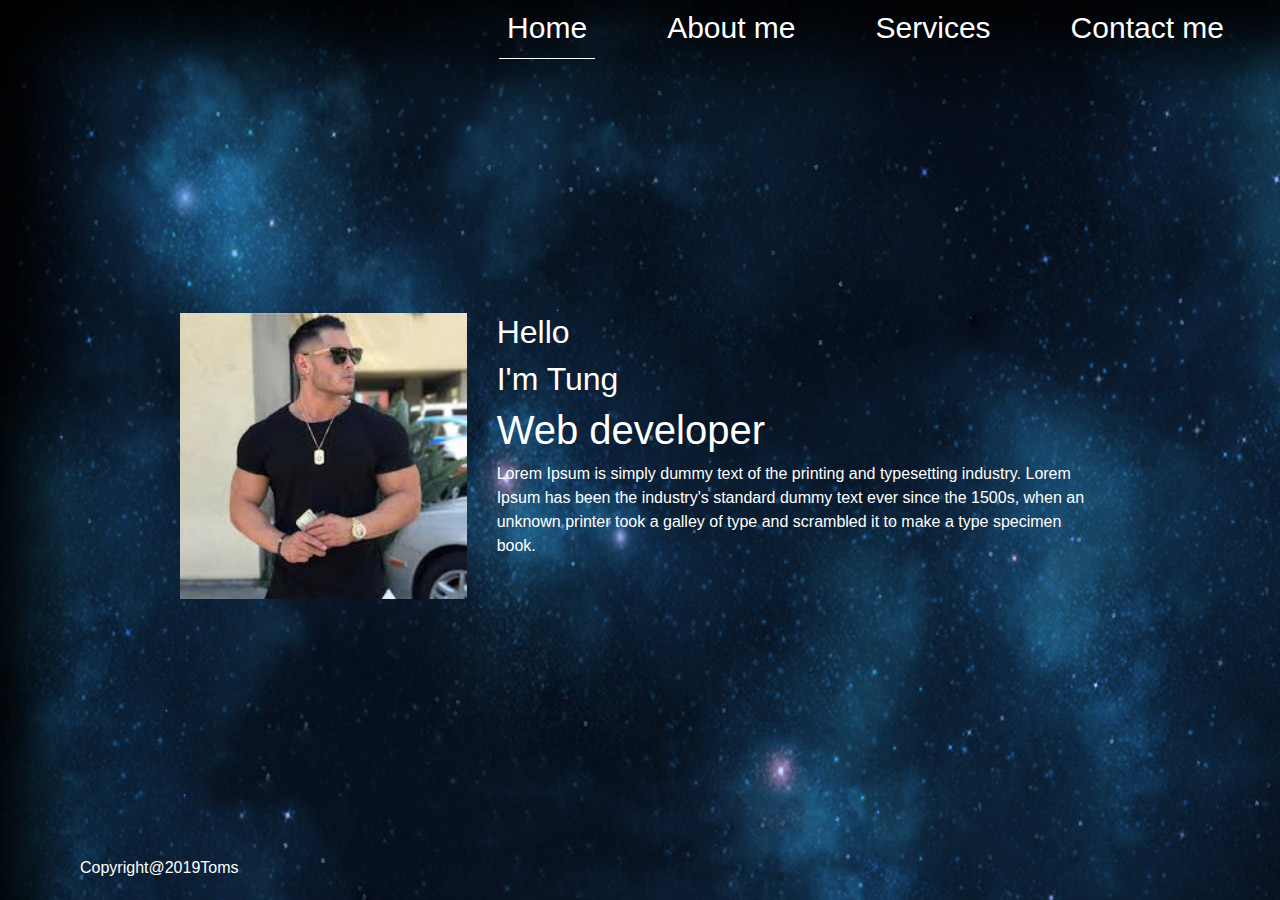
<file: index.html>
<!DOCTYPE html>
<html lang="en" dir="ltr">
  <head>
    <meta charset="utf-8">
    <title></title>
    <link rel="stylesheet" type="text/css" href="css/style.css">
    <link rel="stylesheet" href="https://stackpath.bootstrapcdn.com/bootstrap/4.3.1/css/bootstrap.min.css" integrity="sha384-ggOyR0iXCbMQv3Xipma34MD+dH/1fQ784/j6cY/iJTQUOhcWr7x9JvoRxT2MZw1T" crossorigin="anonymous">
    <script src="https://code.jquery.com/jquery-3.3.1.slim.min.js" integrity="sha384-q8i/X+965DzO0rT7abK41JStQIAqVgRVzpbzo5smXKp4YfRvH+8abtTE1Pi6jizo" crossorigin="anonymous"></script>
    <script src="https://cdnjs.cloudflare.com/ajax/libs/popper.js/1.14.7/umd/popper.min.js" integrity="sha384-UO2eT0CpHqdSJQ6hJty5KVphtPhzWj9WO1clHTMGa3JDZwrnQq4sF86dIHNDz0W1" crossorigin="anonymous"></script>
    <script src="https://stackpath.bootstrapcdn.com/bootstrap/4.3.1/js/bootstrap.min.js" integrity="sha384-JjSmVgyd0p3pXB1rRibZUAYoIIy6OrQ6VrjIEaFf/nJGzIxFDsf4x0xIM+B07jRM" crossorigin="anonymous"></script>
    <link rel="stylesheet" href="https://use.fontawesome.com/releases/v5.7.2/css/all.css" integrity="sha384-fnmOCqbTlWIlj8LyTjo7mOUStjsKC4pOpQbqyi7RrhN7udi9RwhKkMHpvLbHG9Sr" crossorigin="anonymous">
  </head>
  <body>
    <nav class="navbar navbar-expand-lg navbar-light custom-navbar">

      <button class="navbar-toggler" type="button" data-toggle="collapse" data-target="#navbarSupportedContent" aria-controls="navbarSupportedContent" aria-expanded="false" aria-label="Toggle navigation">
        <span class="navbar-toggler-icon"></span>
      </button>
      <div class="collapse navbar-collapse justify-content-end" id="navbarSupportedContent">
        <ul class="navbar-nav">
          <li class="nav-item active">
            <a class="nav-link" href="./index.html">Home <span class="sr-only">(current)</span></a>
          </li>
          <li class="nav-item">
            <a class="nav-link" href="./about-me.html">About me</a>
          </li>
          <li class="nav-item">
            <a class="nav-link" href="./services.html">Services</a>
          </li>
          
          <li class="nav-item">
            <a class="nav-link" href="./contact-me.html">Contact me</a>
          </li>
        </ul>
      </div>
    </nav>

    <div class="container cv-container">
      <div class="row justify-content-center">
        <div class="content col-sm-12 col-md-10">
          <div class="row">
            <div class="col-sm-6 col-md-4">
              <img src="images/02.jpg" class="profile-pic" alt="">
            </div>
            <div class="col-sm-6 col-md-8">
              <h2>Hello</h2>
              <h2>I'm Tung</h2>
              <h1>Web developer</h1>
              <p>Lorem Ipsum is simply dummy text of the printing and typesetting industry. Lorem Ipsum has been the industry's standard dummy text ever since the 1500s, when an unknown printer took a galley of type and scrambled it to make a type specimen book. </p>
            </div>
          </div>
        </div>
      </div>
    </div>
    <div class="footer">
      <p>Copyright@2019Toms</p>
      <div class="d-flex">

        <i class="fab fa-facebook-f"></i>
        <i class="fab fa-twitter"></i>
        <i class="fab fa-instagram"></i>
      </div>
    </div>
  </body>
</html>
</file>
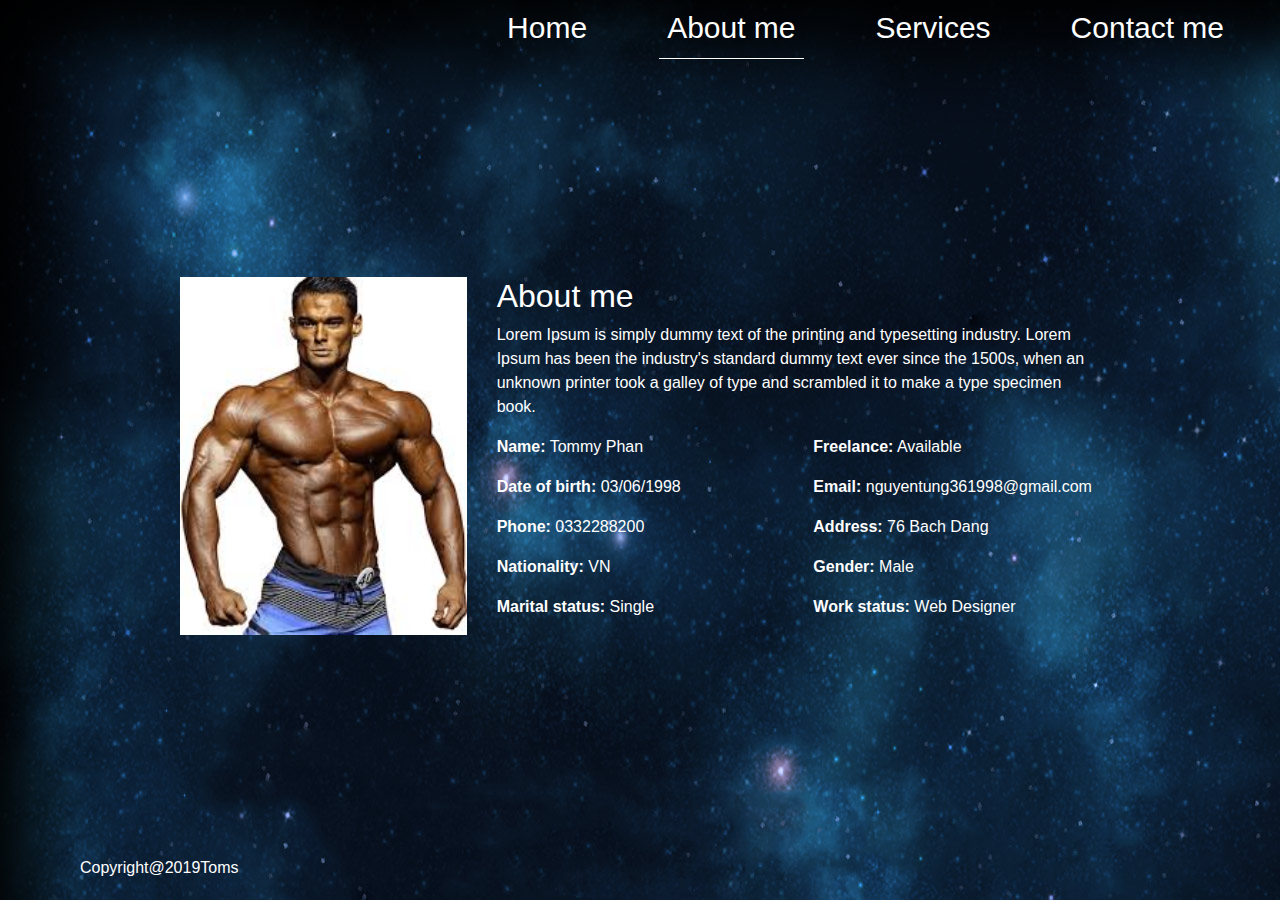
<file: about-me.html>
<!DOCTYPE html>
<html lang="en" dir="ltr">
  <head>
    <meta charset="utf-8">
    <title></title>
    <link rel="stylesheet" type="text/css" href="css/style.css">
    <link rel="stylesheet" href="https://stackpath.bootstrapcdn.com/bootstrap/4.3.1/css/bootstrap.min.css" integrity="sha384-ggOyR0iXCbMQv3Xipma34MD+dH/1fQ784/j6cY/iJTQUOhcWr7x9JvoRxT2MZw1T" crossorigin="anonymous">
    <script src="https://code.jquery.com/jquery-3.3.1.slim.min.js" integrity="sha384-q8i/X+965DzO0rT7abK41JStQIAqVgRVzpbzo5smXKp4YfRvH+8abtTE1Pi6jizo" crossorigin="anonymous"></script>
    <script src="https://cdnjs.cloudflare.com/ajax/libs/popper.js/1.14.7/umd/popper.min.js" integrity="sha384-UO2eT0CpHqdSJQ6hJty5KVphtPhzWj9WO1clHTMGa3JDZwrnQq4sF86dIHNDz0W1" crossorigin="anonymous"></script>
    <script src="https://stackpath.bootstrapcdn.com/bootstrap/4.3.1/js/bootstrap.min.js" integrity="sha384-JjSmVgyd0p3pXB1rRibZUAYoIIy6OrQ6VrjIEaFf/nJGzIxFDsf4x0xIM+B07jRM" crossorigin="anonymous"></script>
    <link rel="stylesheet" href="https://use.fontawesome.com/releases/v5.7.2/css/all.css" integrity="sha384-fnmOCqbTlWIlj8LyTjo7mOUStjsKC4pOpQbqyi7RrhN7udi9RwhKkMHpvLbHG9Sr" crossorigin="anonymous">
  </head>
  <body>
    <nav class="navbar navbar-expand-lg navbar-light custom-navbar">

      <button class="navbar-toggler" type="button" data-toggle="collapse" data-target="#navbarSupportedContent" aria-controls="navbarSupportedContent" aria-expanded="false" aria-label="Toggle navigation">
        <span class="navbar-toggler-icon"></span>
      </button>
      <div class="collapse navbar-collapse justify-content-end" id="navbarSupportedContent">
        <ul class="navbar-nav">
          <li class="nav-item ">
            <a class="nav-link" href="./index.html">Home <span class="sr-only">(current)</span></a>
          </li>
          <li class="nav-item active">
            <a class="nav-link" href="./about-me.html">About me</a>
          </li>
          <li class="nav-item">
            <a class="nav-link" href="./services.html">Services</a>
          </li>

          <li class="nav-item">
            <a class="nav-link" href="./contact-me.html">Contact me</a>
          </li>
        </ul>
      </div>
    </nav>

    <div class="container cv-container">
      <div class="row justify-content-center">
        <div class="content col-sm-12 col-md-10">
          <div class="row">
            <div class="col-sm-6 col-md-4">
              <img src="images/01.jpg" class="profile-pic" alt="">
            </div>
            <div class="col-sm-6 col-md-8">
              <h2>About me</h2>
              <p>Lorem Ipsum is simply dummy text of the printing and typesetting industry. Lorem Ipsum has been the industry's standard dummy text ever since the 1500s, when an unknown printer took a galley of type and scrambled it to make a type specimen book. </p>
              <div class="row">
                <div class="col-sm-12 col-md-6">
                  <p><b>Name:</b> Tommy Phan</p>
                  <p><b>Date of birth:</b> 03/06/1998</p>
                  <p><b>Phone:</b> 0332288200</p>
                  <p><b>Nationality:</b> VN</p>
                  <p><b>Marital status:</b> Single</p>

                </div>
                <div class="col-sm-12 col-md-6">
                  <p><b>Freelance:</b> Available</p>
                  <p><b>Email:</b> nguyentung361998@gmail.com</p>
                  <p><b>Address:</b> 76 Bach Dang</p>
                  <p><b>Gender:</b> Male</p>
                  <p><b>Work status:</b> Web Designer</p>


                </div>
              </div>
            </div>
          </div>
        </div>
      </div>
    </div>
    <div class="footer">
      <p>Copyright@2019Toms</p>
      <div class="d-flex">

        <i class="fab fa-facebook-f"></i>
        <i class="fab fa-twitter"></i>
        <i class="fab fa-instagram"></i>
      </div>
    </div>
  </body>
</html>
</file>
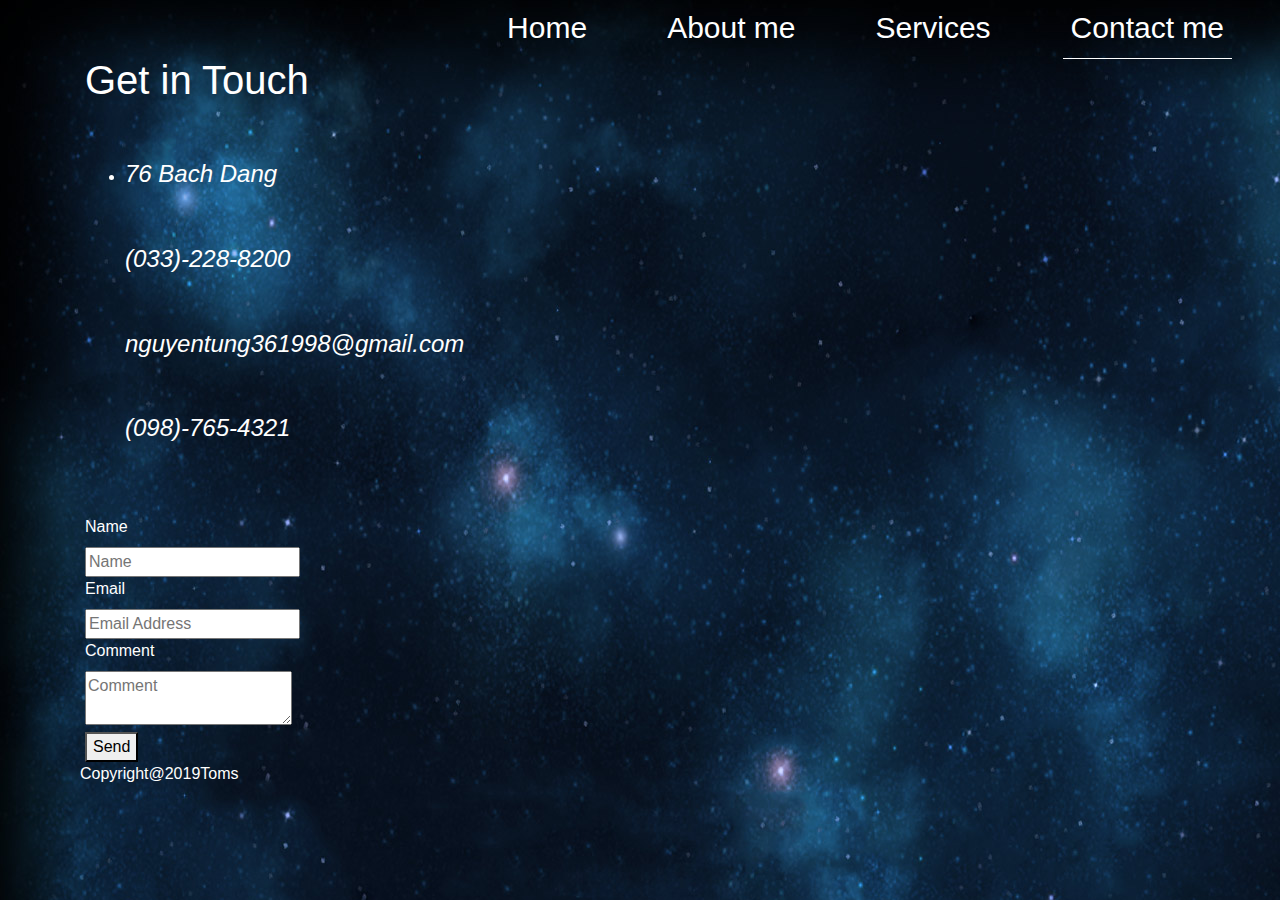
<file: contact-me.html>
<!DOCTYPE html>
<html lang="en" dir="ltr">
  <head>
    <meta charset="utf-8">
    <title></title>
    <link rel="stylesheet" type="text/css" href="css/style.css">
    <link rel="stylesheet" href="https://stackpath.bootstrapcdn.com/bootstrap/4.3.1/css/bootstrap.min.css" integrity="sha384-ggOyR0iXCbMQv3Xipma34MD+dH/1fQ784/j6cY/iJTQUOhcWr7x9JvoRxT2MZw1T" crossorigin="anonymous">
    <script src="https://code.jquery.com/jquery-3.3.1.slim.min.js" integrity="sha384-q8i/X+965DzO0rT7abK41JStQIAqVgRVzpbzo5smXKp4YfRvH+8abtTE1Pi6jizo" crossorigin="anonymous"></script>
    <script src="https://cdnjs.cloudflare.com/ajax/libs/popper.js/1.14.7/umd/popper.min.js" integrity="sha384-UO2eT0CpHqdSJQ6hJty5KVphtPhzWj9WO1clHTMGa3JDZwrnQq4sF86dIHNDz0W1" crossorigin="anonymous"></script>
    <script src="https://stackpath.bootstrapcdn.com/bootstrap/4.3.1/js/bootstrap.min.js" integrity="sha384-JjSmVgyd0p3pXB1rRibZUAYoIIy6OrQ6VrjIEaFf/nJGzIxFDsf4x0xIM+B07jRM" crossorigin="anonymous"></script>
    <link rel="stylesheet" href="https://use.fontawesome.com/releases/v5.7.2/css/all.css" integrity="sha384-fnmOCqbTlWIlj8LyTjo7mOUStjsKC4pOpQbqyi7RrhN7udi9RwhKkMHpvLbHG9Sr" crossorigin="anonymous">
  </head>
  <body>
    <nav class="navbar navbar-expand-lg navbar-light custom-navbar">

      <button class="navbar-toggler" type="button" data-toggle="collapse" data-target="#navbarSupportedContent" aria-controls="navbarSupportedContent" aria-expanded="false" aria-label="Toggle navigation">
        <span class="navbar-toggler-icon"></span>
      </button>
      <div class="collapse navbar-collapse justify-content-end" id="navbarSupportedContent">
        <ul class="navbar-nav">
          <li class="nav-item">
            <a class="nav-link" href="./index.html">Home <span class="sr-only">(current)</span></a>
          </li>
          <li class="nav-item">
            <a class="nav-link" href="./about-me.html">About me</a>
          </li>
          <li class="nav-item">
            <a class="nav-link" href="./services.html">Services</a>
          </li>
          <li class="nav-item active">
            <a class="nav-link active" href="./contact-me.html">Contact me</a>
          </li>
        </ul>
      </div>
    </nav>

    <section id="main">
      <div class="container">
        <article id="main-col">
          <h1 class="page-title">Get in Touch</h1><br></br>
          <ul id="contact-me">
            <li>


              <h4><i class="fas fa-globe-asia"> 76 Bach Dang</i></h4>
              <br></br>


            <h4><i class="fas fa-mobile-alt"> (033)-228-8200</i></h4>
            <br></br>


          <h4><i class="fas fa-mail-bulk"> nguyentung361998@gmail.com</i></h4>
          <br></br>


        <h4><i class="fas fa-fax"> (098)-765-4321</i></h4>
        <br></br>




            </li>

            </ul>
         </article>

         <aside id="sidebar">
           <div class="dark">

          <form class="quote">
            <div>
              <label>Name</label><br>
              <input type="text" placeholder="Name">
              </div>
              <div>
              <label>Email</label><br>
              <input type="text" placeholder="Email Address">
              </div>
              <div>
                <label>Comment</label><br>
                <textarea placeholder="Comment"></textarea>
                </div>
                <button class="button_1" type="submit">Send</button>
                </form>
          </div>
        </aside>

       </div>
    </section>
    <div class="footer">
      <p>Copyright@2019Toms</p>
      <div class="d-flex">

        <i class="fab fa-facebook-f"></i>
        <i class="fab fa-twitter"></i>
        <i class="fab fa-instagram"></i>
      </div>
    </div>
  </body>
</html>
</file>
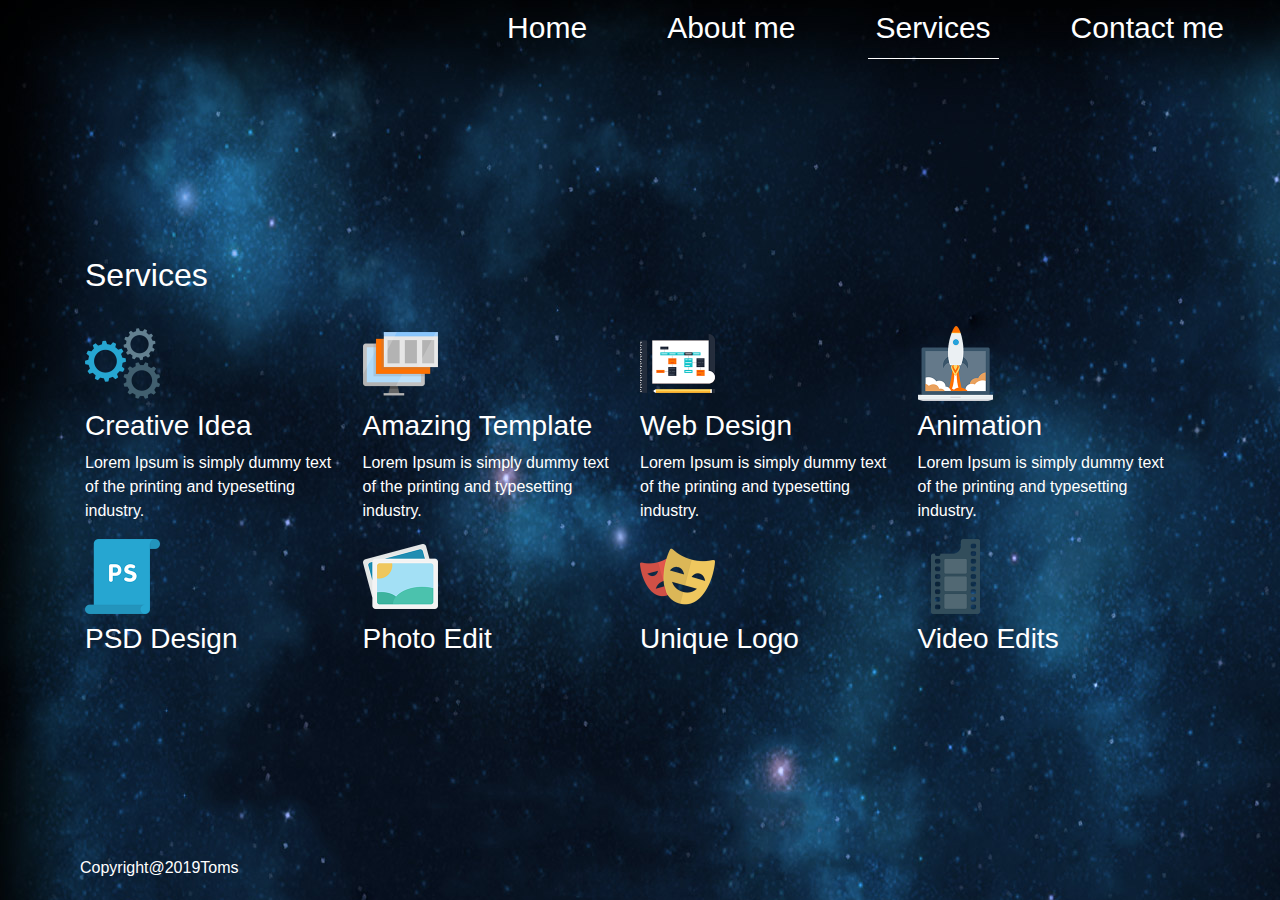
<file: services.html>
<!DOCTYPE html>
<html lang="en" dir="ltr">
  <head>
    <meta charset="utf-8">
    <title></title>
    <link rel="stylesheet" type="text/css" href="css/style.css">
    <link rel="stylesheet" href="https://stackpath.bootstrapcdn.com/bootstrap/4.3.1/css/bootstrap.min.css" integrity="sha384-ggOyR0iXCbMQv3Xipma34MD+dH/1fQ784/j6cY/iJTQUOhcWr7x9JvoRxT2MZw1T" crossorigin="anonymous">
    <script src="https://code.jquery.com/jquery-3.3.1.slim.min.js" integrity="sha384-q8i/X+965DzO0rT7abK41JStQIAqVgRVzpbzo5smXKp4YfRvH+8abtTE1Pi6jizo" crossorigin="anonymous"></script>
    <script src="https://cdnjs.cloudflare.com/ajax/libs/popper.js/1.14.7/umd/popper.min.js" integrity="sha384-UO2eT0CpHqdSJQ6hJty5KVphtPhzWj9WO1clHTMGa3JDZwrnQq4sF86dIHNDz0W1" crossorigin="anonymous"></script>
    <script src="https://stackpath.bootstrapcdn.com/bootstrap/4.3.1/js/bootstrap.min.js" integrity="sha384-JjSmVgyd0p3pXB1rRibZUAYoIIy6OrQ6VrjIEaFf/nJGzIxFDsf4x0xIM+B07jRM" crossorigin="anonymous"></script>
    <link rel="stylesheet" href="https://use.fontawesome.com/releases/v5.7.2/css/all.css" integrity="sha384-fnmOCqbTlWIlj8LyTjo7mOUStjsKC4pOpQbqyi7RrhN7udi9RwhKkMHpvLbHG9Sr" crossorigin="anonymous">
  </head>
  <body>
    <nav class="navbar navbar-expand-lg navbar-light custom-navbar">

      <button class="navbar-toggler" type="button" data-toggle="collapse" data-target="#navbarSupportedContent" aria-controls="navbarSupportedContent" aria-expanded="false" aria-label="Toggle navigation">
        <span class="navbar-toggler-icon"></span>
      </button>
      <div class="collapse navbar-collapse justify-content-end" id="navbarSupportedContent">
        <ul class="navbar-nav">
          <li class="nav-item">
            <a class="nav-link" href="./index.html">Home <span class="sr-only">(current)</span></a>
          </li>
          <li class="nav-item">
            <a class="nav-link" href="./about-me.html">About me</a>
          </li>
          <li class="nav-item active">
            <a class="nav-link" href="./services.html">Services</a>
          </li>

          <li class="nav-item">
            <a class="nav-link" href="./contact-me.html">Contact me</a>
          </li>
        </ul>
      </div>
    </nav>

    <div class="container cv-container">
      <div class="w-100 row justify-content-center">
        <div class="content service-content col-12">
          <h2 class="pb-4">Services</h2>
          <div class="row">
            <div class="col-sm-12 col-md-3">
              <img class="pb-2" src="images/01.png" alt="">
              <h3>Creative Idea</h3>
              <p>Lorem Ipsum is simply dummy text of the printing and typesetting industry.</p>
            </div>
            <div class="col-sm-12 col-md-3">
              <img class="pb-2" src="images/02.png" alt="">
              <h3>Amazing Template</h3>
              <p>Lorem Ipsum is simply dummy text of the printing and typesetting industry.</p>
            </div>
            <div class="col-sm-12 col-md-3">
              <img class="pb-2" src="images/03.png" alt="">
              <h3>Web Design</h3>
              <p>Lorem Ipsum is simply dummy text of the printing and typesetting industry.</p>
            </div>
            <div class="col-sm-12 col-md-3">
              <img class="pb-2" src="images/04.png" alt="">
              <h3>Animation</h3>
              <p>Lorem Ipsum is simply dummy text of the printing and typesetting industry.</p>
            </div>
            <div class="col-sm-12 col-md-3">
              <img class="pb-2" src="images/05.png" alt="">
              <h3>PSD Design</h3>
              <p>Lorem Ipsum is simply dummy text of the printing and typesetting industry.</p>
            </div>
            <div class="col-sm-12 col-md-3">
              <img class="pb-2" src="images/06.png" alt="">
              <h3>Photo Edit</h3>
              <p>Lorem Ipsum is simply dummy text of the printing and typesetting industry.</p>
            </div>
            <div class="col-sm-12 col-md-3">
              <img class="pb-2" src="images/07.png" alt="">
              <h3>Unique Logo Design</h3>
              <p>Lorem Ipsum is simply dummy text of the printing and typesetting industry.</p>
            </div>
            <div class="col-sm-12 col-md-3">
              <img class="pb-2" src="images/08.png" alt="">
              <h3>Video Edits</h3>
              <p>Lorem Ipsum is simply dummy text of the printing and typesetting industry.</p>
            </div>
            <div class="bd-example">
            <div id="carouselExampleCaptions" class="carousel slide" data-ride="carousel">
            <ol class="carousel-indicators">
            <li data-target="#carouselExampleCaptions" data-slide-to="0" class="active"></li>
            <li data-target="#carouselExampleCaptions" data-slide-to="1"></li>
            <li data-target="#carouselExampleCaptions" data-slide-to="2"></li>
            </ol>
            <div class="carousel-inner">
            <div class="carousel-item active">
            <img src="images/03.jpg" class="d-block w-100" alt="...">
            <div class="carousel-caption d-none d-md-block">
            <h5>WEB DESIGN</h5>
            <p>Nulla vitae elit libero, a pharetra augue mollis interdum.</p>
            </div>
            </div>
            <div class="carousel-item">
            <img src="images/06.jpg" class="d-block w-100" alt="...">
            <div class="carousel-caption d-none d-md-block">
            <h5>PHOTO EDITS</h5>
            <p>Lorem ipsum dolor sit amet, consectetur adipiscing elit.</p>
            </div>
            </div>
            <div class="carousel-item">
            <img src="images/05.jpg" class="d-block w-100" alt="...">
            <div class="carousel-caption d-none d-md-block">
            <h5>PSD DESIGN</h5>
            <p>Praesent commodo cursus magna, vel scelerisque nisl consectetur.</p>
            </div>
            </div>
            </div>
            <a class="carousel-control-prev" href="#carouselExampleCaptions" role="button" data-slide="prev">
            <span class="carousel-control-prev-icon" aria-hidden="true"></span>
            <span class="sr-only">Previous</span>
            </a>
            <a class="carousel-control-next" href="#carouselExampleCaptions" role="button" data-slide="next">
            <span class="carousel-control-next-icon" aria-hidden="true"></span>
            <span class="sr-only">Next</span>
            </a>
            </div>
            </div>
            <
          </div>
        </div>
      </div>
    </div>
    <div class="footer">
      <p>Copyright@2019Toms</p>
      <div class="d-flex">

        <i class="fab fa-facebook-f"></i>
        <i class="fab fa-twitter"></i>
        <i class="fab fa-instagram"></i>
      </div>
    </div>
  </body>
</html>
</file>
<file: css/style.css>
html, body {
  width: 100%;
  height: 100%;
  background-image: url('../images/image1.jpg');
}

.profile-pic {
    width: 100%;
}

.custom-navbar {
  height: 56px;
}

.custom-navbar * {
  color: white!important;
}

.cv-container {
  height: calc(100% - 100px);
  display: flex;
  align-items: center;
  color: white;
}

.nav-item.active {
  border-bottom: 1px solid white;
}

li.nav-item {
    margin: 2rem;
    font-size: 30px;
}
.service-content {
  height: 400px;
    overflow: auto;
}
.service-content img {
  width: 75px;
}

.footer{
  color:white;
  padding: 0 5rem;
  display: flex;
  align-items: center;
  justify-content: space-between;
}
.footer i {
  font-size: large;
    padding: 0 1em;
    line-height: unset;
}

.bd-example{
  width:100%;
}

.container{
color: white;
}
</file>
